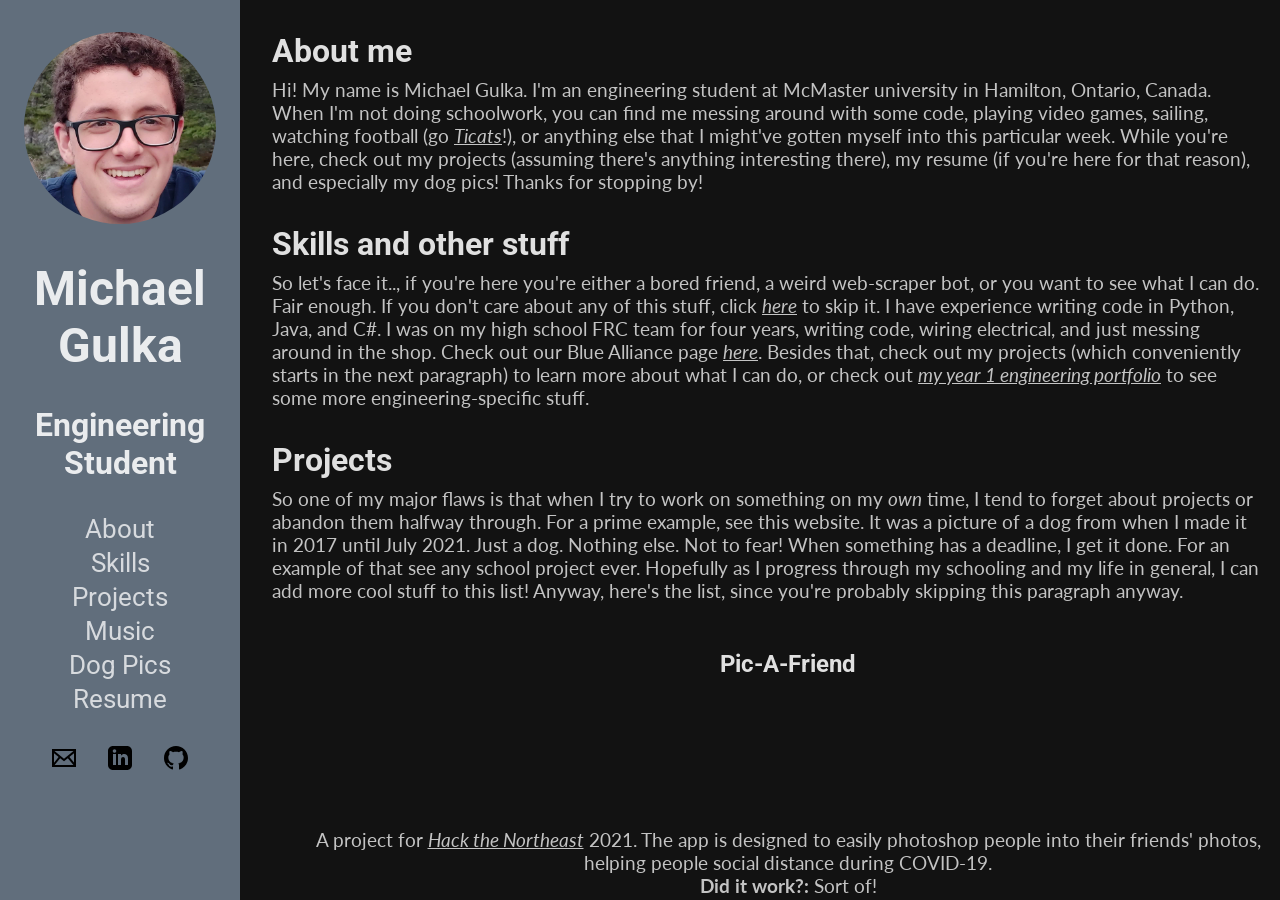
<file: index.html>
<!DOCTYPE html>
<head>
	<link rel="stylesheet" href="/main.css">
	<link rel="preconnect" href="https://fonts.googleapis.com">
	<link rel="preconnect" href="https://fonts.gstatic.com" crossorigin>
	<link href="https://fonts.googleapis.com/css2?family=Lato&family=Roboto:wght@300&display=swap" rel="stylesheet">
	<title>Michael Gulka</title>
</head>
<body>
	<div id="wrapper">
		<div id="header">
			<img src="/moi.jpg" alt="A picture of Michael Gulka" id="me_pic">
			<h1>Michael Gulka</h1>
			<h3>Engineering Student</h3>
			<ul id="subpages">
				<li><a href="#about">About</a></li>
				<li><a href="#skills">Skills</a></li>
				<li><a href="#projects">Projects</a></li>
				<li><a href="#music">Music</a></li>
				<li><a href="#dog">Dog Pics</a></li>
				<li><a href="/Michael_gulka_resume_2021_online.pdf" target="_blank">Resume</a></li>
			</ul>
			<!--AHAHAH social mediums eheh-->
			<!--Email, linkedin, github-->
			<ul id="socials">
				<li><a href="mailto:michael@gulk.dev" target="_blank"><svg xmlns="http://www.w3.org/2000/svg" width="24" height="24" viewBox="0 0 24 24"><path d="M0 3v18h24v-18h-24zm6.623 7.929l-4.623 5.712v-9.458l4.623 3.746zm-4.141-5.929h19.035l-9.517 7.713-9.518-7.713zm5.694 7.188l3.824 3.099 3.83-3.104 5.612 6.817h-18.779l5.513-6.812zm9.208-1.264l4.616-3.741v9.348l-4.616-5.607z"/></svg></a></li>
				<li><a href="https://www.linkedin.com/in/michaelgulka/" target="_blank"><svg xmlns="http://www.w3.org/2000/svg" width="24" height="24" viewBox="0 0 24 24"><path d="M19 0h-14c-2.761 0-5 2.239-5 5v14c0 2.761 2.239 5 5 5h14c2.762 0 5-2.239 5-5v-14c0-2.761-2.238-5-5-5zm-11 19h-3v-11h3v11zm-1.5-12.268c-.966 0-1.75-.79-1.75-1.764s.784-1.764 1.75-1.764 1.75.79 1.75 1.764-.783 1.764-1.75 1.764zm13.5 12.268h-3v-5.604c0-3.368-4-3.113-4 0v5.604h-3v-11h3v1.765c1.396-2.586 7-2.777 7 2.476v6.759z"/></svg></a></li>
				<li><a href="https://www.github.com/gulksie" target="_blank"><svg xmlns="http://www.w3.org/2000/svg" width="24" height="24" viewBox="0 0 24 24"><path d="M12 0c-6.626 0-12 5.373-12 12 0 5.302 3.438 9.8 8.207 11.387.599.111.793-.261.793-.577v-2.234c-3.338.726-4.033-1.416-4.033-1.416-.546-1.387-1.333-1.756-1.333-1.756-1.089-.745.083-.729.083-.729 1.205.084 1.839 1.237 1.839 1.237 1.07 1.834 2.807 1.304 3.492.997.107-.775.418-1.305.762-1.604-2.665-.305-5.467-1.334-5.467-5.931 0-1.311.469-2.381 1.236-3.221-.124-.303-.535-1.524.117-3.176 0 0 1.008-.322 3.301 1.23.957-.266 1.983-.399 3.003-.404 1.02.005 2.047.138 3.006.404 2.291-1.552 3.297-1.23 3.297-1.23.653 1.653.242 2.874.118 3.176.77.84 1.235 1.911 1.235 3.221 0 4.609-2.807 5.624-5.479 5.921.43.372.823 1.102.823 2.222v3.293c0 .319.192.694.801.576 4.765-1.589 8.199-6.086 8.199-11.386 0-6.627-5.373-12-12-12z"/></svg></a></li>
			</ul>
		</div>

		<div id="main">
			<div class="subsection" id="about">
				<h3>About me</h3>
				<p>Hi! My name is Michael Gulka. I'm an engineering student at McMaster university in Hamilton, Ontario, Canada. When I'm not doing schoolwork, you can find me messing around with some code, playing video games, sailing, watching football (go <a href="https://www.ticats.ca">Ticats</a>!), or anything else that I might've gotten myself into this particular week. While you're here, check out my projects (assuming there's anything interesting there), my resume (if you're here for that reason), and especially my dog pics! Thanks for stopping by!</p>
			</div>

			<div class="subsection" id="skills">
				<h3>Skills and other stuff</h3>
				<p>So let's face it.., if you're here you're either a bored friend, a weird web-scraper bot, or you want to see what I can do. Fair enough. If you don't care about any of this stuff, click <a href="#music">here</a> to skip it. I have experience writing code in Python, Java, and C#. I was on my high school FRC team for four years, writing code, wiring electrical, and just messing around in the shop. Check out our Blue Alliance page <a href="https://www.thebluealliance.com/team/4618" target="_blank">here</a>. Besides that, check out my projects (which conveniently starts in the next paragraph) to learn more about what I can do, or check out <a href="https://mac.gulk.dev" target="_blank">my year 1 engineering portfolio</a> to see some more engineering-specific stuff.</p>
			</div>

			<div class="subsection" id="projects">
				<h3>Projects</h3>
				<p>So one of my major flaws is that when I try to work on something on my <i>own</i> time, I tend to forget about projects or abandon them halfway through. For a prime example, see this website. It was a picture of a dog from when I made it in 2017 until July 2021. Just a dog. Nothing else. Not to fear! When something has a deadline, I get it done. For an example of that see any school project ever. Hopefully as I progress through my schooling and my life in general, I can add more cool stuff to this list! Anyway, here's the list, since you're probably skipping this paragraph anyway.</p>
				<ul id="projectsList">
					<li>
						<h4>Pic-A-Friend</h4>
						<iframe width="837" height="469" src="https://www.youtube.com/embed/t4B7GBntq8k" title="YouTube video player" frameborder="0" allow="accelerometer; autoplay; clipboard-write; encrypted-media; gyroscope; picture-in-picture" allowfullscreen class="projectMedia"></iframe>
						<p>A project for <a href="https://www.hackthenortheast.com/">Hack the Northeast</a> 2021. The app is designed to easily photoshop people into their friends' photos, helping people social distance during COVID-19.</p>
						<p><b>Did it work?:</b> Sort of!</p>
						<p><b>Link:</b> <a href="https://devpost.com/software/pic-a-friend" target="_blank"><b>Pic-A-Friend</b></a></p>
					</li>

					<li>
						<h4>Macbot/Authbot</h4>
						<p>A discord bot initially designed to ensure members of a server were students at McMaster university. Since then, its scope has increased.</p>
						<p><b>Does it work?:</b> Yes!</p>
						<p><b>Link:</b> <a href="https://github.com/Gulksie/AuthBot" target="_blank">Authbot</a>. Macbot is currently not open source.</p>
					</li>

					<li>
						<h4>4618 Scouting</h5>
						<img src="/4618 scouting.png" class="projectMedia">
						<p>A combination android app & desktop python app for scouting the 2018/2019 FRC season. Communicates via Bluetooth & does data analysis & dynamic templates.</p>
						<p><b>Did it work?</b> Like a solid 80% of the time.</p>
						<p><b>Link:</b> <a href="https://github.com/Team4618/Scouting" target="_blank">4618 Scouting</a></p>
					</li>

					<li>
						<h4> This website</h4>
						<p>Yea... I don't have a lot of recent work that I feel confident in showing off. More to Come!</p>
						<p><b>Does it work?:</b> You tell me. Seriously, are you having any issues?</p>
						<p><b>Link:</b> Well... not too sure what to put here.</p>
					</li>
				</ul>
			</div>

			<div class="subsection" id="music">
				<h3>Music!</h3>
				<p id="beforeExpandp">So yea... I guess I listen to that. My main genres are power metal and rock, but I can honestly listen to just about anything. Here's a Spotify playlist of some of the music I listen to!</p>
				<!-- Yea, its inline, what are you gonna do about it? -->
				<script>
				function expandPlaylist() {
					// expand or contract the spotify playlist
					var text = document.getElementById("expandPlaylist");
					var playlist = document.getElementById("spotifyPlaylist");

					if (playlist.height === "300") {
						//why does js need triple =
						// that feels real weird
						/// should i be doing triple / for comments too? whooooo knows

						playlist.height = "80"
						text.childNodes[0].innerHTML = "Click to expand";
					} else {
						playlist.height = "300"
						text.childNodes[0].innerHTML = "Click to contract";
					}
				}
				</script>
				<div id="expandPlaylist" onclick="expandPlaylist()"><p>Click to expand</p></div>
				<iframe src="https://open.spotify.com/embed/playlist/5nKM5j1f8PvG5f1YP4ECbh" width="100%" height="80" frameBorder="0" allowtransparency="true" allow="encrypted-media" id="spotifyPlaylist"></iframe>
				<p>Now you may ask, "Michael, why is this a section on your website? Surely this isn't as important as other things on here?" And that would be a good question.</p>
			</div>

			<div class="subsection" id="dog">
				<h3>Dog pics!</h3>
				<p>Don't lie. This is why you're here. Even if you came for other reasons, you saw dog pics in the sidebar and <i>knew</i> you had to check that out. Its ok. I'll give you dog pics.</p>
				<h3>Max!</h3>
				<p><a href="https://photos.app.goo.gl/hWRsuoZZFi1RcGrw5" target="_blank">Here's</a> the Google Photos album if these pictures don't cut it.</p>
				<div class="dogPics">
					<ul>
						<li><img src=/max/20200807_122322.jpg></li>
						<li><img src=/max/20201107_172615.jpg></li>
						<li><img src=/max/20210426_122001.jpg></li>
						<li><img src=/max/20210608_231448.jpg></li>
						<li><img src=/max/IMG_20200124_171441.jpg></li>
						<li><img src=/max/IMG_20200628_145140.jpg></li>
					</ul>
				</div>

				<h3>Rocky!</h3>
				<p><a href="https://photos.app.goo.gl/fBTnh3x9qiLhZwbU9">Google Photos album</a></p>
				<div class="dogPics">
					<ul>
						<li><img src=/rocky/00100lPORTRAIT_00100_BURST20190923223239914_COVER.jpg></li>
						<li><img src=/rocky/20181222_202124.jpg></li>
						<li><img src=/rocky/IMG_0439.JPG></li>
						<li><img src=/rocky/IMG_0555.JPG></li>
						<li><img src=/rocky/IMG_1649.JPG></li>
						<li><img src=/rocky/IMG_20191207_185650.jpg></li>
					</ul>
				</div>

				<h3>Other dogs</h3>
				<p>Still good boys</p>
				<div class="dogPics">
					<ul>
						<li><img src=/other/20190417023051262RedPanda2.jpg></li>
						<li><img src=/other/20210628_145506.jpg></li>
						<li><img src=/other/91pry1jbjuh21.jpg></li>
						<li><img src=/other/ezoir75tqb541.jpg></li>
						<li><img src=/other/IMG_20200630_224329.jpg></li>
						<li><img src=/other/IMG_20200722_114917.jpg></li>
					</ul>
				</div>
			</div>
		</div>
	</div>
</body>
</file>
<file: main.css>
html {
    height: 100%;
}

body {
    margin: 0;
    padding: 0;
    background-color: #121212;
    color: rgba(255, 255, 255, 0.87);
    height: 100%;
    overflow: hidden;
}

h1 {
    color:rgba(255, 255, 255, 0.87);
    font-family: 'Roboto', sans-serif;
    font-size: 3rem;
}

h3 {
    color:rgba(255, 255, 255, 0.87);
    font-family: 'Roboto', sans-serif;
    font-size: 2rem;
}

p {
    color: rgba(255, 255, 255, 0.75);
    font-family: 'Lato', sans-serif;
    font-size: larger;
}

a {
    font-style: italic;
    color:rgba(255, 255, 255, 0.75);
}

a:link, a:visited, a:hover, a:active{
    color: rgba(255, 255, 255, 0.75);
}

#wrapper {
    display: flex;
    height: 100%;
    flex-wrap: nowrap;
}
/* Header */

#header {
    background-color: #616e7c;
    height: 100%;
    min-width: 15rem;
    flex-grow: 15;
    text-align: center;
}

#subpages {
    list-style-type: none;
    padding: 0;
}

#subpages a {
    text-decoration: none;
    font-style: normal;
    display: block;
    font-size: 1.6rem;
    text-align: center;
    margin-top: 0.25rem;
    font-family: 'Roboto', sans-serif;
}

#socials {
    list-style-type: none;
    padding: 0;
    display: flex;
    justify-content: center;
}

#socials svg {
    margin: 1rem;
}

#me_pic {
    border-radius: 50%;
    height: 12rem;
    margin-top: 2rem;
    margin-bottom: 0;
}

/* Not header lol */

#main {
    flex-grow: 85;
    margin: 0;
    margin-left: 2rem;
    margin-right: 0;
    overflow-y: scroll;
}

#expandPlaylist p {
    margin: 0;
}

#beforeExpandp {
    margin-bottom: 0;
}

.subsection {
    margin-right: 1rem;
}

.subsection p{
    margin: 0;
}

.subsection h3 {
    margin-bottom: 0.5rem;
}

#projectsList {
    display: flex;
    flex-direction: column;
}

#projectsList li {
    text-align: center;
    list-style-type: none;
}

.projectMedia {
    display:block;
    max-width: 40em;
    width: auto;
    height: auto;
    margin: auto;
}

#projectsList h4 {
    color: rgba(255, 255, 255, 0.87);
    font-size: 1.5rem;
    font-family: 'Roboto', sans-serif;
    margin-bottom: 0;
}

/* https://css-tricks.com/adaptive-photo-layout-with-flexbox/ */
.dogPics ul {
    display: flex;
    flex-wrap: wrap;
}

.dogPics li {
    height: 40vh;
    flex-grow: 1;
    list-style-type: none;
}

.dogPics img {
    max-height: 100%;
    min-width: 100%;
    object-fit: cover;
    vertical-align: bottom;
}

@media (max-aspect-ratio: 1/1) {
    .dogpics li {
      height: 30vh;
    }
  }
</file>
